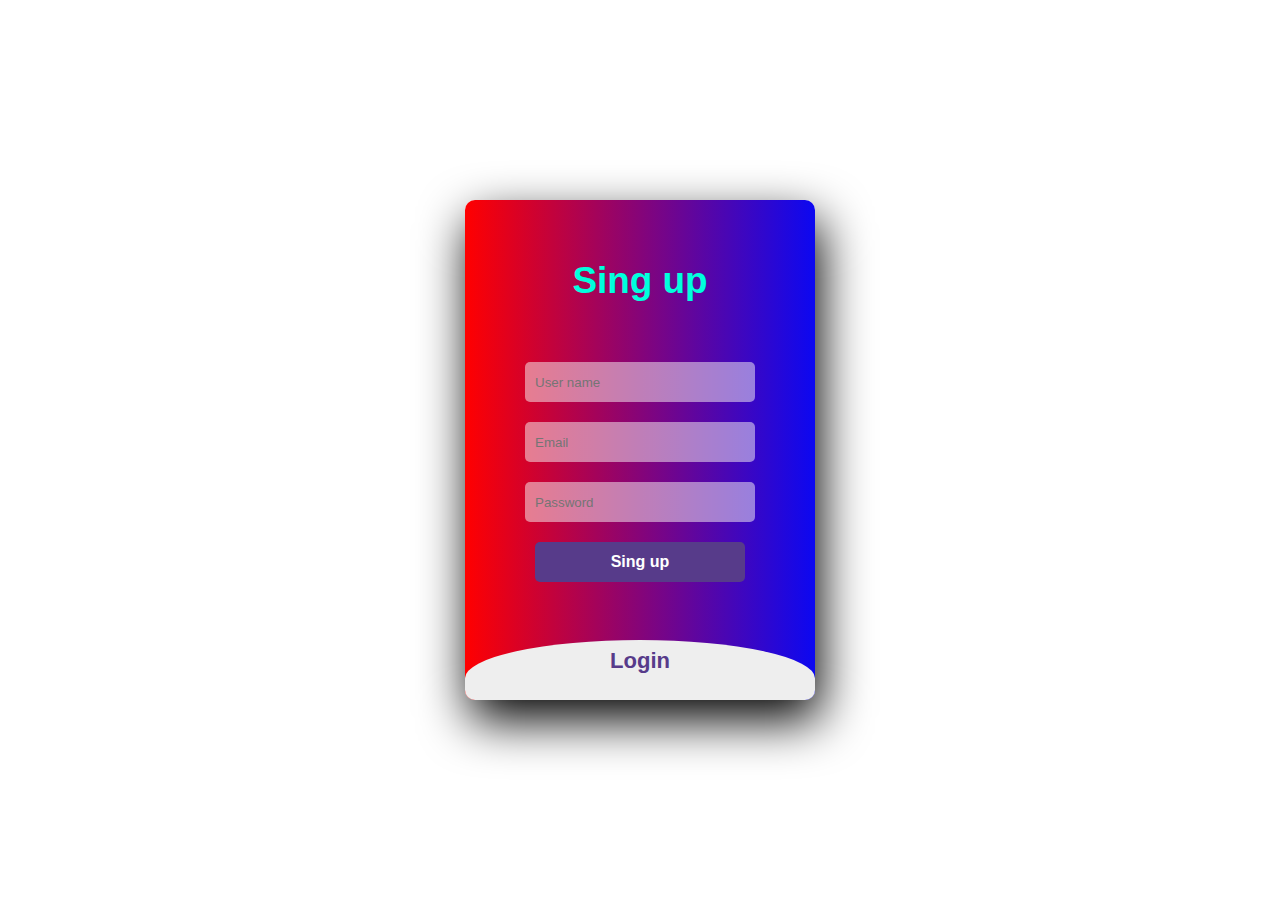
<file: index.html>
<!DOCTYPE html>
<html lang="en">
<head>
    <meta charset="UTF-8">
    <meta name="viewport" content="width=device-width, initial-scale=1.0">
    <title>Document</title> 
    <link rel="stylesheet" href="style1.css">
</head>
<body>
    <style>
         body {
            background-image: url('https://cdn.baania.com/b10/property-project/6757/photo/360472.jpg'); /* ใส่ URL ของรูปภาพ */
            background-size: cover; /* ให้รูปภาพคลุมเต็มพื้นที่ */
            background-repeat: no-repeat; /* ไม่ให้ภาพซ้ำ */
            background-position: center; /* จัดตำแหน่งภาพให้อยู่ตรงกลาง */
        }
    </style>
 <title>Login Form</title>

</head>
<body>
    </div>
    <div class="main">
        <input type="checkbox" id="chk" aria-hidden="true">
        <div class="singup">
            <form>
                <label for="chk" aria-hidden="true"> Sing up </label>
                <input type="text" name="txt" placeholder="User name" required="">
                <input type="email" name="email" placeholder="Email" required="">
                <input type="password" name="pswd" placeholder="Password" required="">
                <button>Sing up</button>
            </form>
        </div>
        <div class="login">
            <form>
                <label for="chk" aria-hidden="true">Login</label>
                <input type="email" name="email" placeholder="Email" required="">
                <input type="password" name="password" placeholder="Password" required="">
                <button>Login</button>
            </form>
        </div>
    </div>  
</body>
</html>
</file>
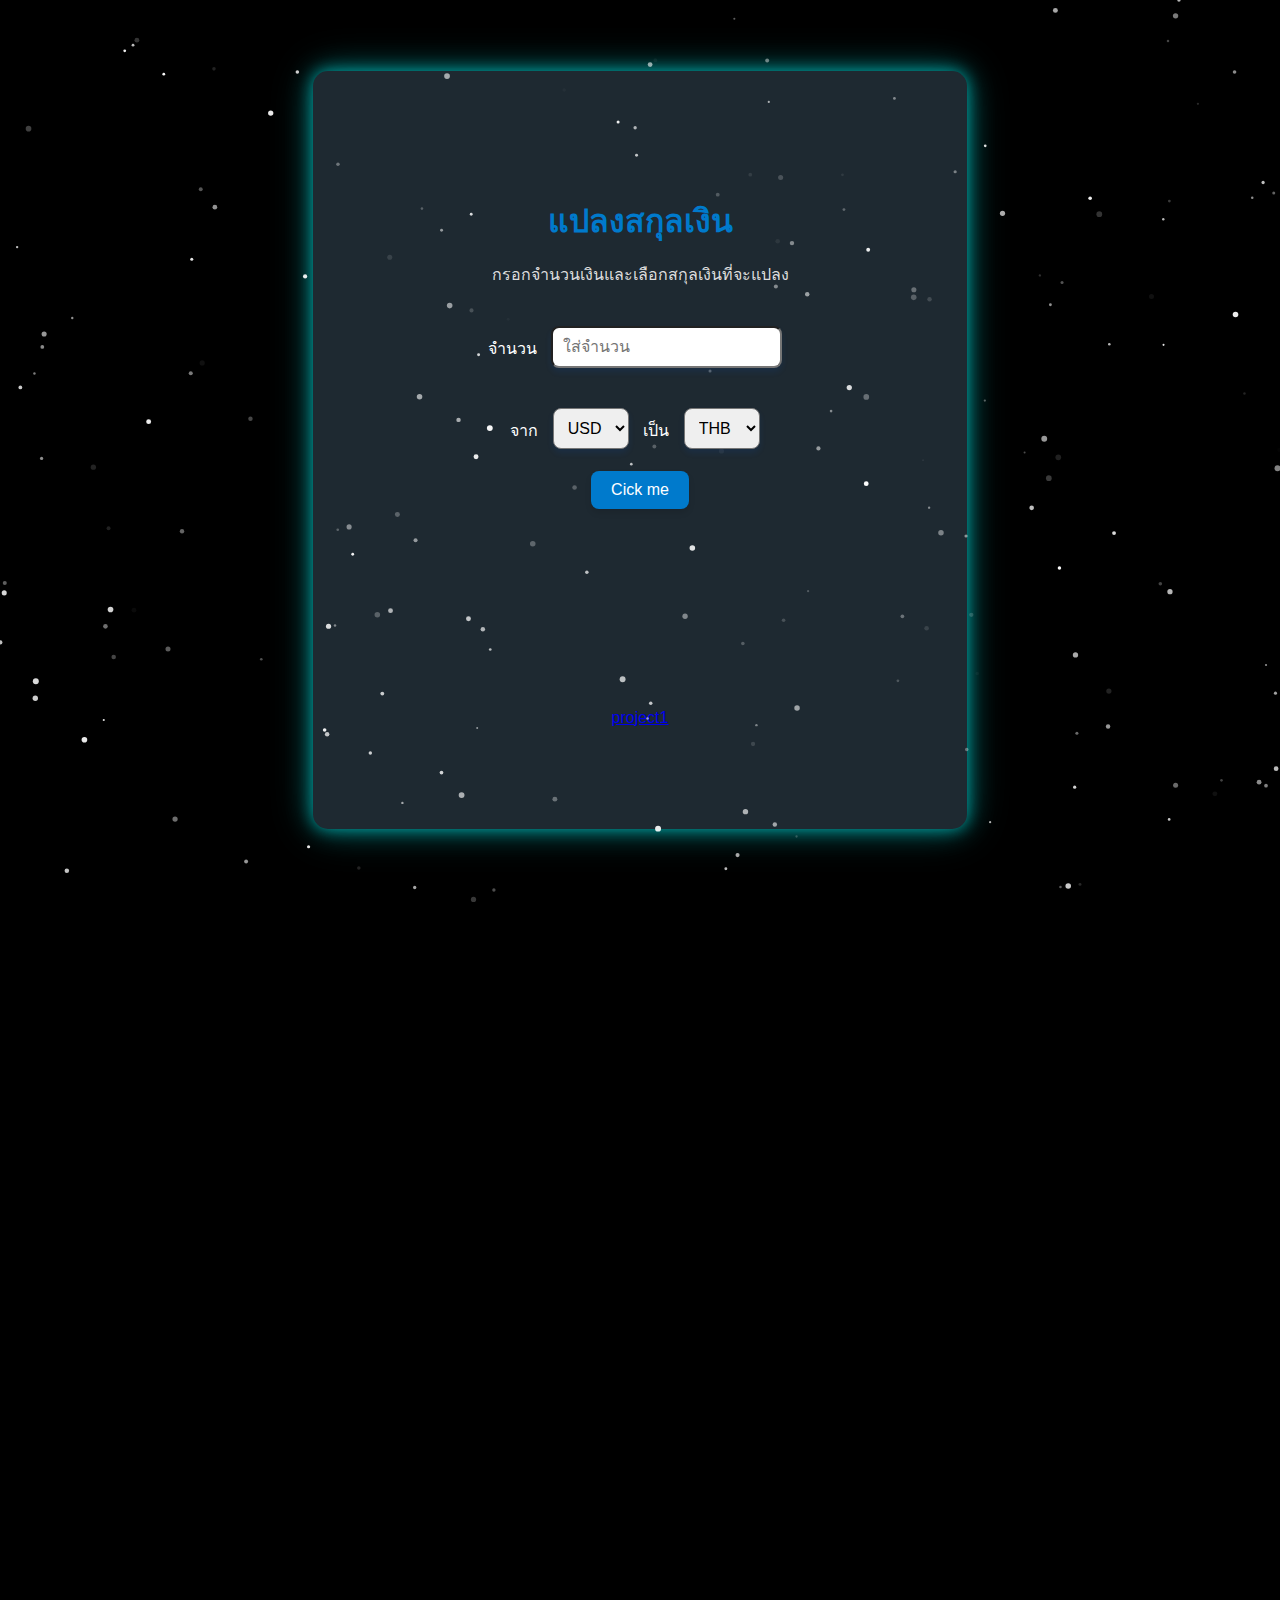
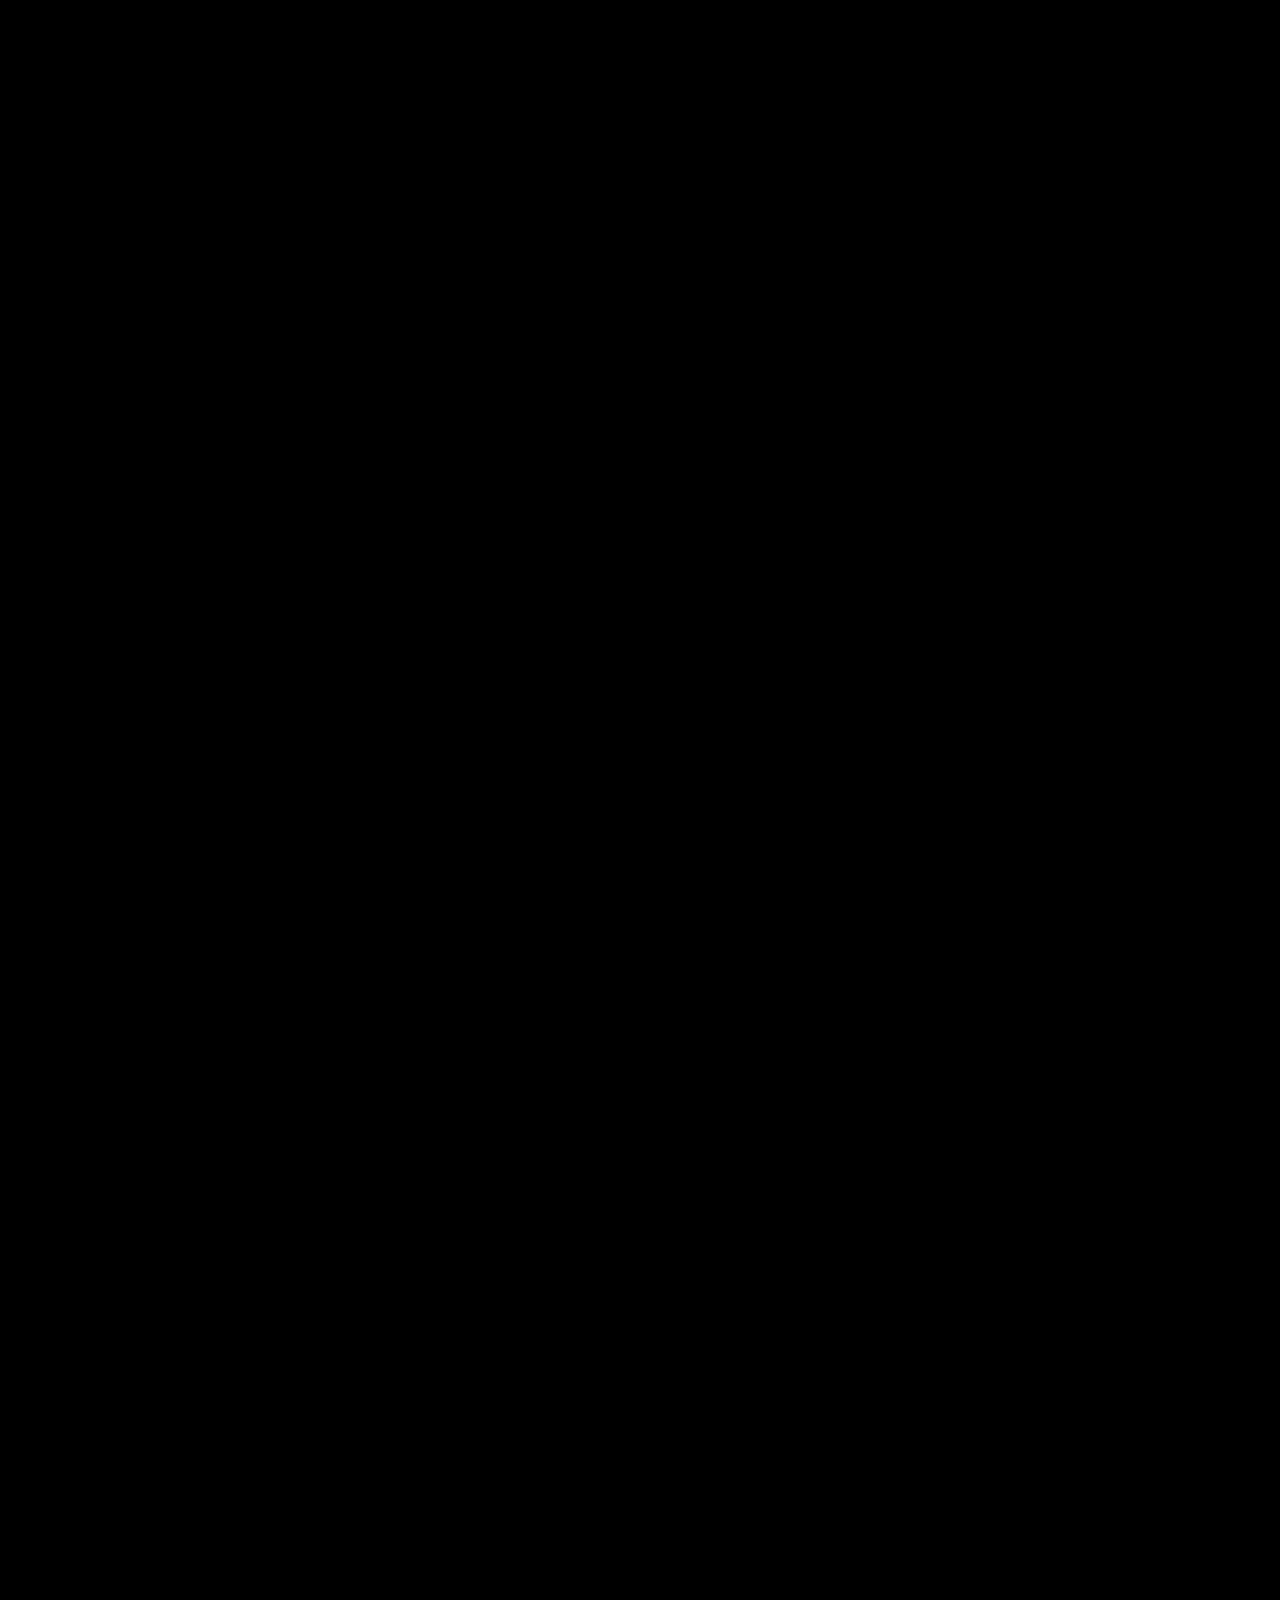
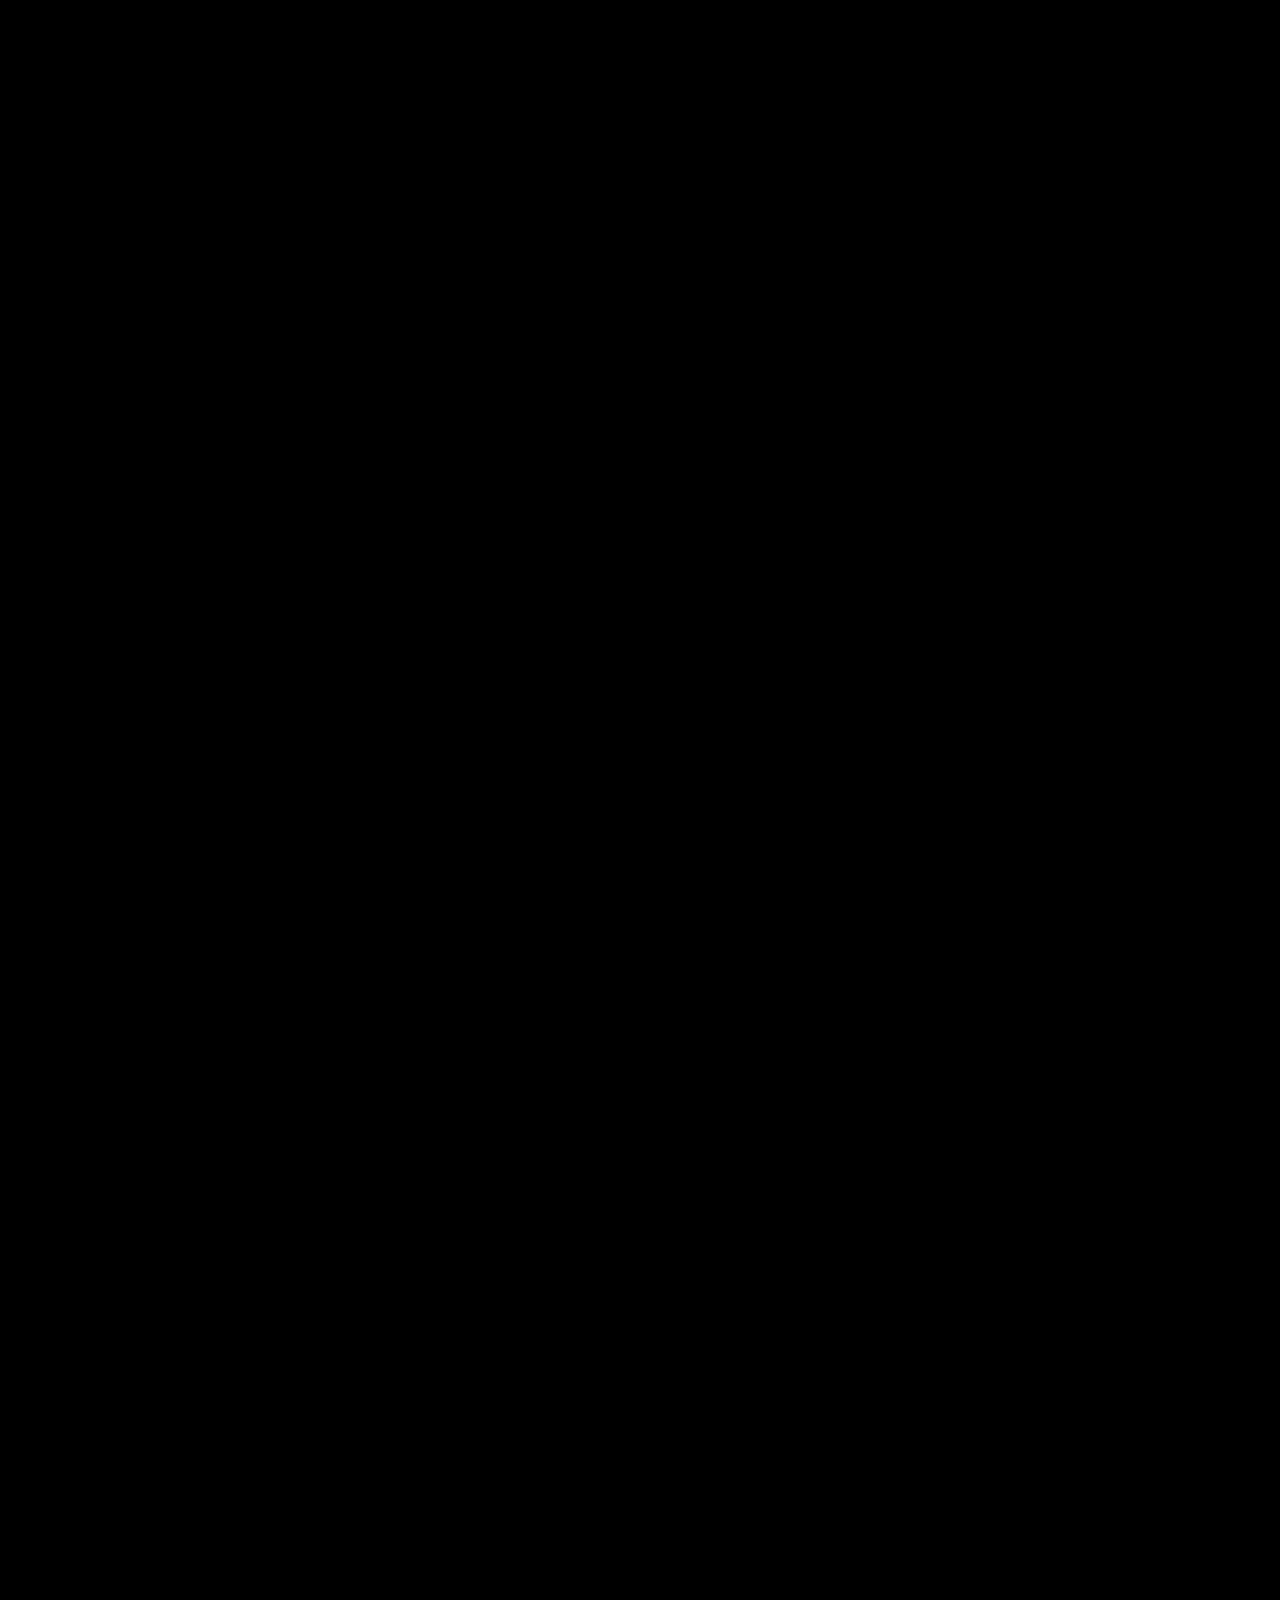
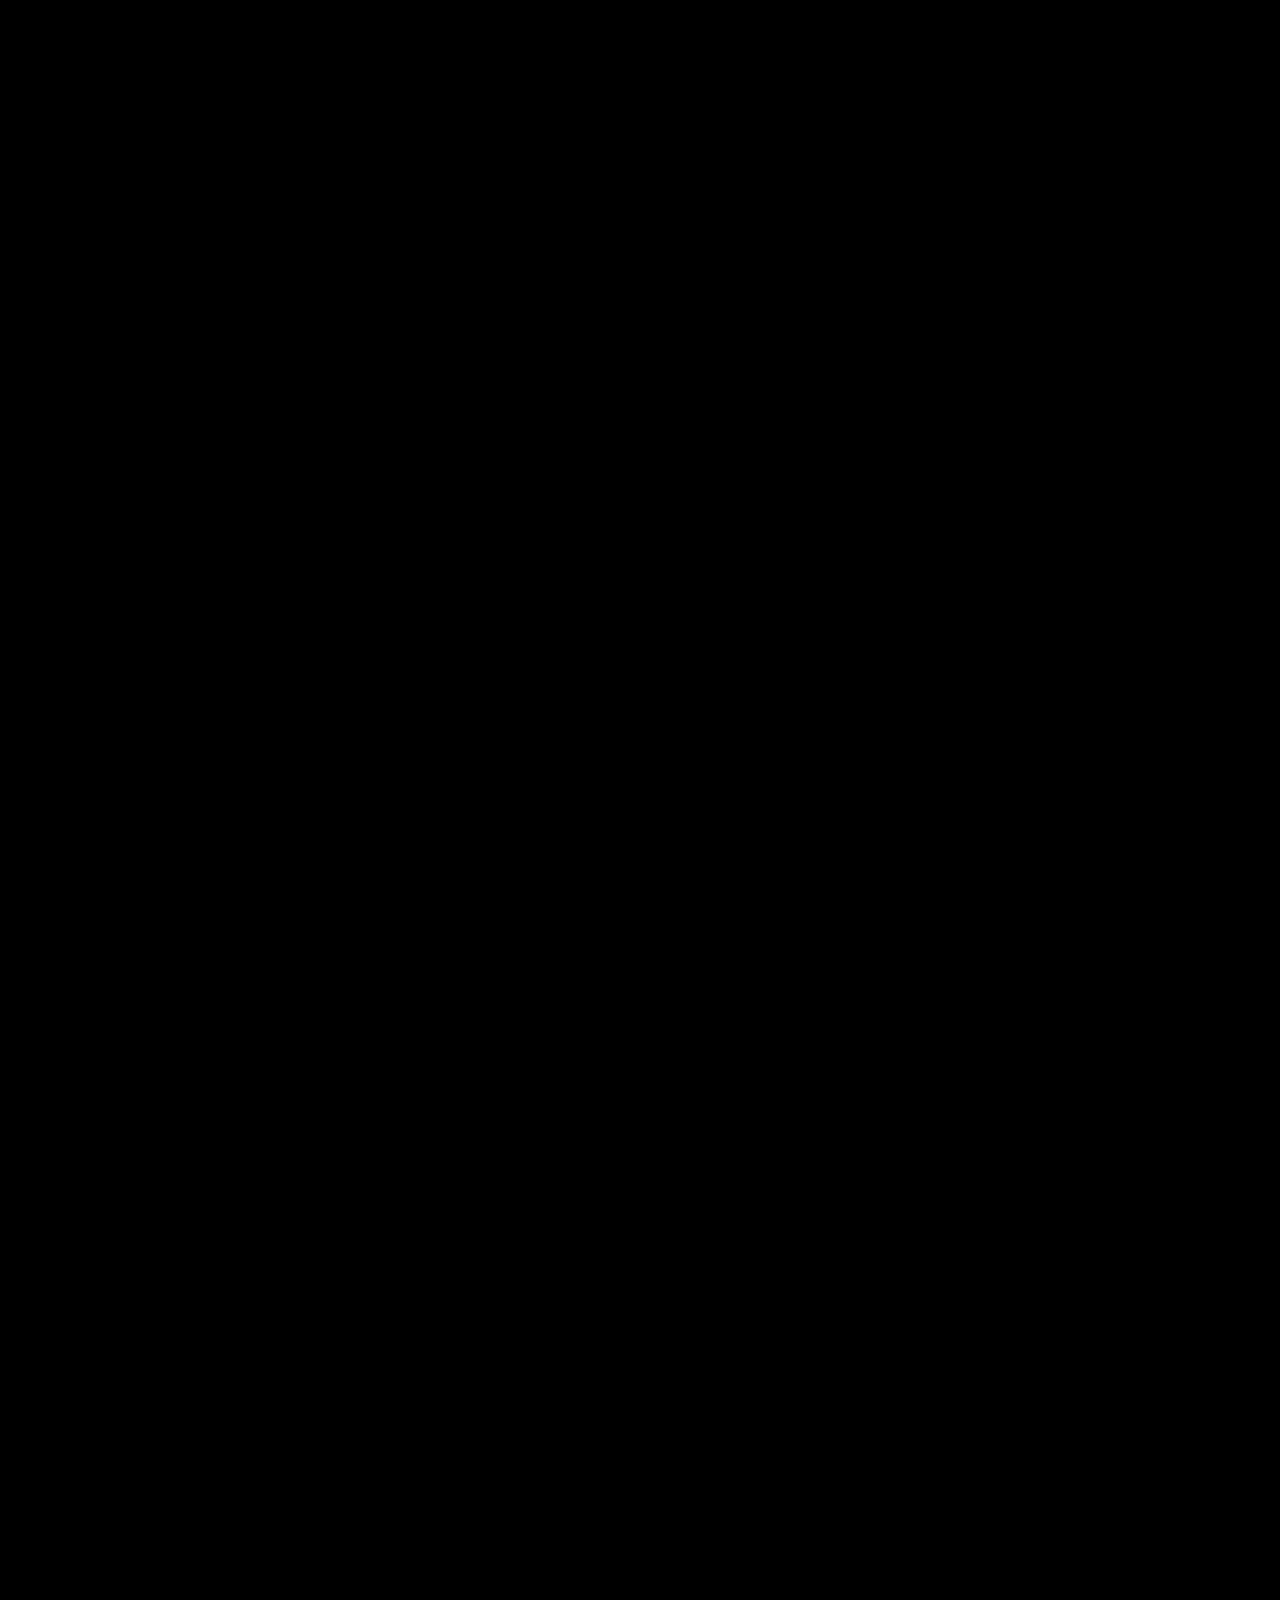
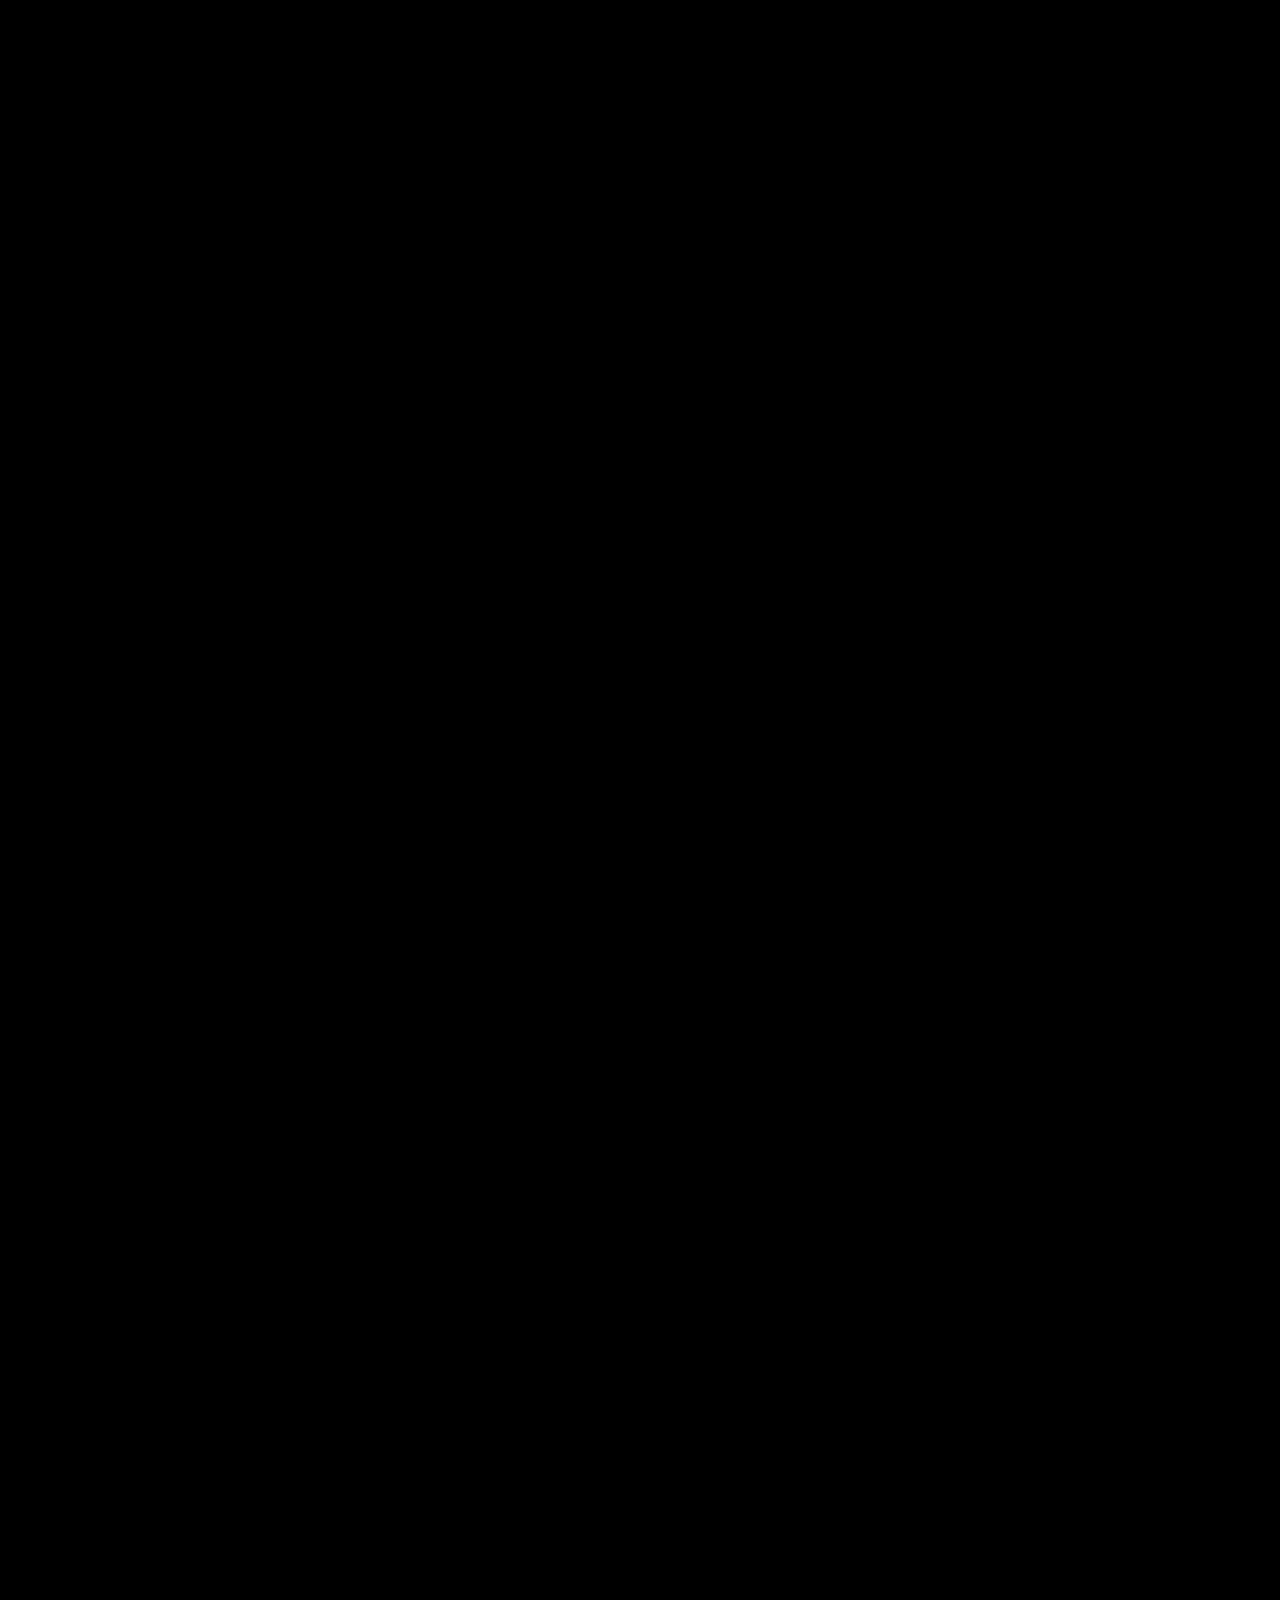
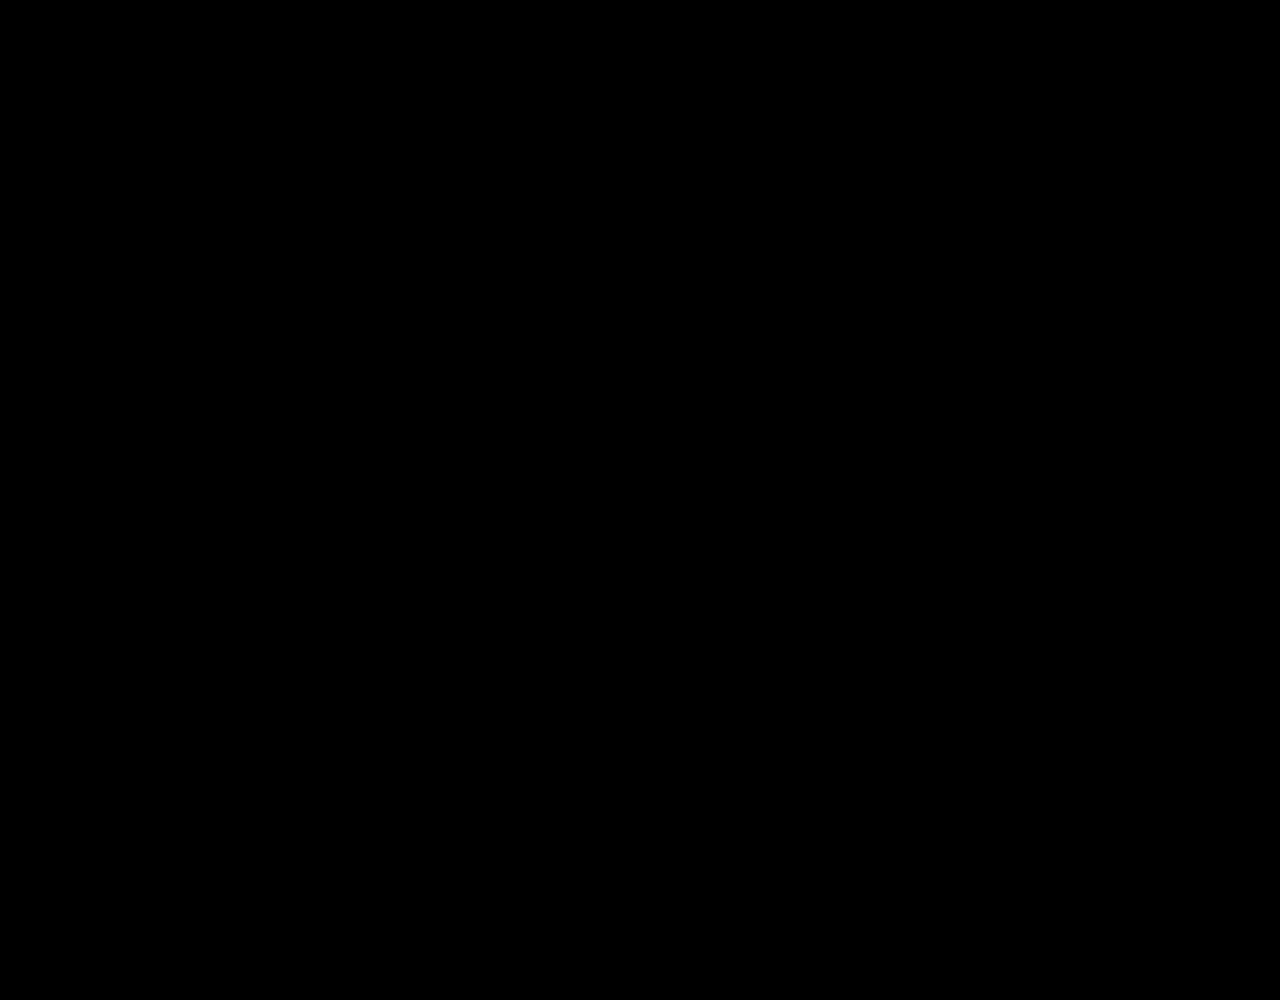
<file: project2.html>
<!DOCTYPE html>
<html lang="en">
<head>
    <meta charset="UTF-8">
    <meta name="viewport" content="width=device-width, initial-scale=1.0">
    <link rel="stylesheet" href="project2.css">
    <title>Currency Converter</title>
    

</head>
<body>
  
        <svg id="sky-svg">
          <defs>
           
            <filter id="glow" x="-50%" y="-50%" width="200%" height="200%">
              <feGaussianBlur stdDeviation="3" result="blurred" />
              <feMerge>
                <feMergeNode in="blurred" />
                <feMergeNode in="SourceGraphic" />
              </feMerge>
            </filter>
          </defs>
        </svg>
      
      
       
 
        
      </body>
      </html>
    <div class="glow-box">
    <h1>แปลงสกุลเงิน</h1>
    <p>กรอกจำนวนเงินและเลือกสกุลเงินที่จะแปลง</p>
    <form id="converterForm">
        <label for="amount">จำนวน</label>
        <input type="number" id="amount" placeholder="ใส่จำนวน" required>
        <br>
        <label for="fromCurrency">จาก</label>
        <select id="fromCurrency">
            <option value="USD">USD</option>
            <option value="EUR">EUR</option>
            <option value="THB">THB</option>
            
        </select>
        
        <label for="toCurrency">เป็น</label>
        <select id="toCurrency">
            
            <option value="THB">THB</option>
            <option value="USD">USD</option>
            <option value="EUR">EUR</option>
        </select>
        <br>
        
    </form>
    <type="button" onclick="convertCurrency()"><a href="#" class="btn">Cick me</a></button>
</form>
<div class="result" id="result"></div>

<script src="project2.js"></script>
</body>
<body>
  
    <a href="project1.html"><span>project1</span></a> 
   
    </div>
</body>
</html>
</file>
<file: style1.css>
body {
    
    margin: 0;
    padding: 0;
    display: flex;
    justify-content: center;
    align-items: center;
    min-height: 100vh;
    font-family: sans-serif;
    /* background: linear-gradient(to bottom, #0f0c29, #302b63, #24243e); */
    background: #000000;  /* fallback for old browsers */
background: -webkit-linear-gradient(to left, #f00303, #09d2e0);  /* Chrome 10-25, Safari 5.1-6 */
background: linear-gradient(to left, #001aff, #006eff); /* W3C, IE 10+/ Edge, Firefox 16+, Chrome 26+, Opera 12+, Safari 7+ */


}
.main {
    
    width: 350px;
    height: 500px;
    /* background: linear-gradient(to bottom, #0f0c29, #302b63, #24243e); */
    background: #ECB016;  /* fallback for old browsers */
background: -webkit-linear-gradient(to right, #000000, #000000);  /* Chrome 10-25, Safari 5.1-6 */
background: linear-gradient(to right, #ff0000, #0c08f1); /* W3C, IE 10+/ Edge, Firefox 16+, Chrome 26+, Opera 12+, Safari 7+ */

    overflow: hidden;
    border-radius: 10px;
    box-shadow: 5px 20px 50px #000;
    
}
#chk {
    display: none;
}
.singup {
    position: relative;
    width: 100%;
    height: 100%;
}
label {
    color: #00ffdd;
    font-size: 2.3em;
    justify-content: center;
    display: flex;
    margin: 60px;
    font-weight: bold;
    cursor: pointer;
    transition: .5s ease-in-out;
}
input {
    width: 60%;
    height: 20px;
    background: #f7f4f483;
    justify-content: center;
    display: flex;
    margin: 20px auto;
    padding: 10px;
    border: none;
    outline: none;
    border-radius: 5px;
}
button {
    width: 60%;
    height: 40px;
    margin: 10px auto;
    justify-content: center;
    display: block;
    color: #fff;
    background: #573b8a;
    font-size: 1em;
    font-weight: bold;
    margin-top: 20px;
    outline: none;
    border: none;
    border-radius: 5px;
    transition: .2s ease-in;
    cursor: pointer;
}
button:hover {
    background: #6d44b8;
}
.login {
    height: 460px;
    background: #eee;
    border-radius: 60% / 10%;
    transform: translateY(-180px);
    transition: .8s ease-in-out;
}
.login label {
    color: #573b8a;
    transform: scale(.6);
}
#chk:checked ~ .login {
    transform: translateY(-500px);
}
#chk:checked ~ .login label {
    transform: scale(1);
}
#chk:checked ~ .singup label {
    transform: scale(.6);
}
.ball {
    position: absolute;
    border-radius: 100%;
    opacity: 0.7;
  }
  body {
    margin: 0;
    height: 100vh;
    background: linear-gradient(90deg, #ff0000, #0004ff); /* ไล่สี */
    background-size: 200% 200%; /* เพิ่มขนาดพื้นหลัง */
    animation: gradientMove 5s ease infinite; /* เรียกใช้ animation */
}

@keyframes gradientMove {
    0% {
        background-position: 0% 50%;
    }
    100% {
        background-position: 100% 50%;
    }
}
</file>
<file: project2.css>
body {
    font-family: 'Arial', sans-serif;
    margin: 0;
    padding: 0;
    display: flex;
    flex-direction: column;
    align-items: center;
    justify-content: center;
    min-height: 50vh;
    background: linear-gradient(to bottom right, #000000, #000000);
    color: #ffffff;
    box-sizing: border-box;
   
    
    font-family: Arial, sans-serif;
    display: flex;
    justify-content: center;
    align-items: center;
    min-height: 100vh;
    margin: 0;
    background-color: #851414; /* พื้นหลังสีเข้ม เพื่อเน้นแสง */
    color: white;
}
body {
margin: 0;
overflow: hidden;
background-color: #001a33; /* Solid color night sky */
font-family: Arial, sans-serif;
color: white;
transition: background-color 0.1s linear;

}
svg {
position: absolute;
top: 0;
left: 0;
width: 1000vw;
height: 1000vh;
pointer-events: none;

}

input, select, button:hover {
    transform: translateY(-2px);
    box-shadow: 0 6px 12px rgba(185, 186, 207, 0.2);
    transition: all 0.3s ease;
    box-shadow: 0 4px 6px rgba(1, 94, 233, 0.1);
    padding: 50px 20px;
    border-radius: 8px;
    font-size: 1rem;
    margin: 20px 10px;
    padding: 10px;
    font-size: 16px;

}

.glow-box {
    width: 450px;
    padding: 100px;
    background: #1e2931; /* สีพื้นหลังของกล่อง */
    border: 2px solid transparent; /* กรอบโปร่งใส */
    border-radius: 15px; /* มุมโค้งมน */
    box-shadow: 
        0 0 15px rgba(0, 255, 255, 0.5),  /* แสงฟุ้งรอบนอก */
        0 0 30px rgba(0, 255, 255, 0.3),  /* แสงฟุ้งระดับกลาง */
        0 0 45px rgba(0, 255, 255, 0.2); /* แสงฟุ้งด้านใน */
    text-align: center;
    transition: box-shadow 0.3s ease-in-out; /* เพิ่มการเปลี่ยนแปลงแบบนุ่มนวล */
}

.glow-box:hover {
    box-shadow: 
        0 0 20px rgba(0, 255, 255, 0.6), 
        0 0 40px rgba(0, 255, 255, 0.5),
        0 0 60px rgba(0, 255, 255, 0.4); /* เพิ่มความเข้มเมื่อชี้ */
}

.glow-box h2 {
    margin: 0;
    margin-bottom: 10px;
    color: #00ffff; /* สีข้อความที่เข้ากับแสง */
}

.glow-box p {
    font-size: 1rem;
    color: #ddd;
    line-height: 1.6;
}

h1 {
    font-size: 2rem;
    margin-bottom: 10px;
    color: #007acc;
}

p {
    font-size: 1rem;
    margin-bottom: 20px;
    line-height: 1.6;
}

.result {
    margin-top: 200px;
    font-size: 20px;
    color: green;
}

.container {        
    background: #fff;
    padding: 20px;
    border-radius: 12px;
    box-shadow: 0 4px 10px rgba(0, 0, 0, 0.1);
    max-width: 400px;
    text-align: center;
    margin: 20px;
}
.btn {
    display: inline-block;
    background: #007acc;
    color: #fff;
    text-decoration: none;
    padding: 10px 20px;
    border-radius: 8px;
    font-size: 1rem;
    box-shadow: 0 4px 6px rgba(0, 0, 0, 0.1);
    transition: all 0.3s ease;
} 


.btn:hover {
    background: #005f99;
    transform: translateY(-2px);
    box-shadow: 0 10px 13px rgba(0, 0, 0, 0.2);
}
</file>
